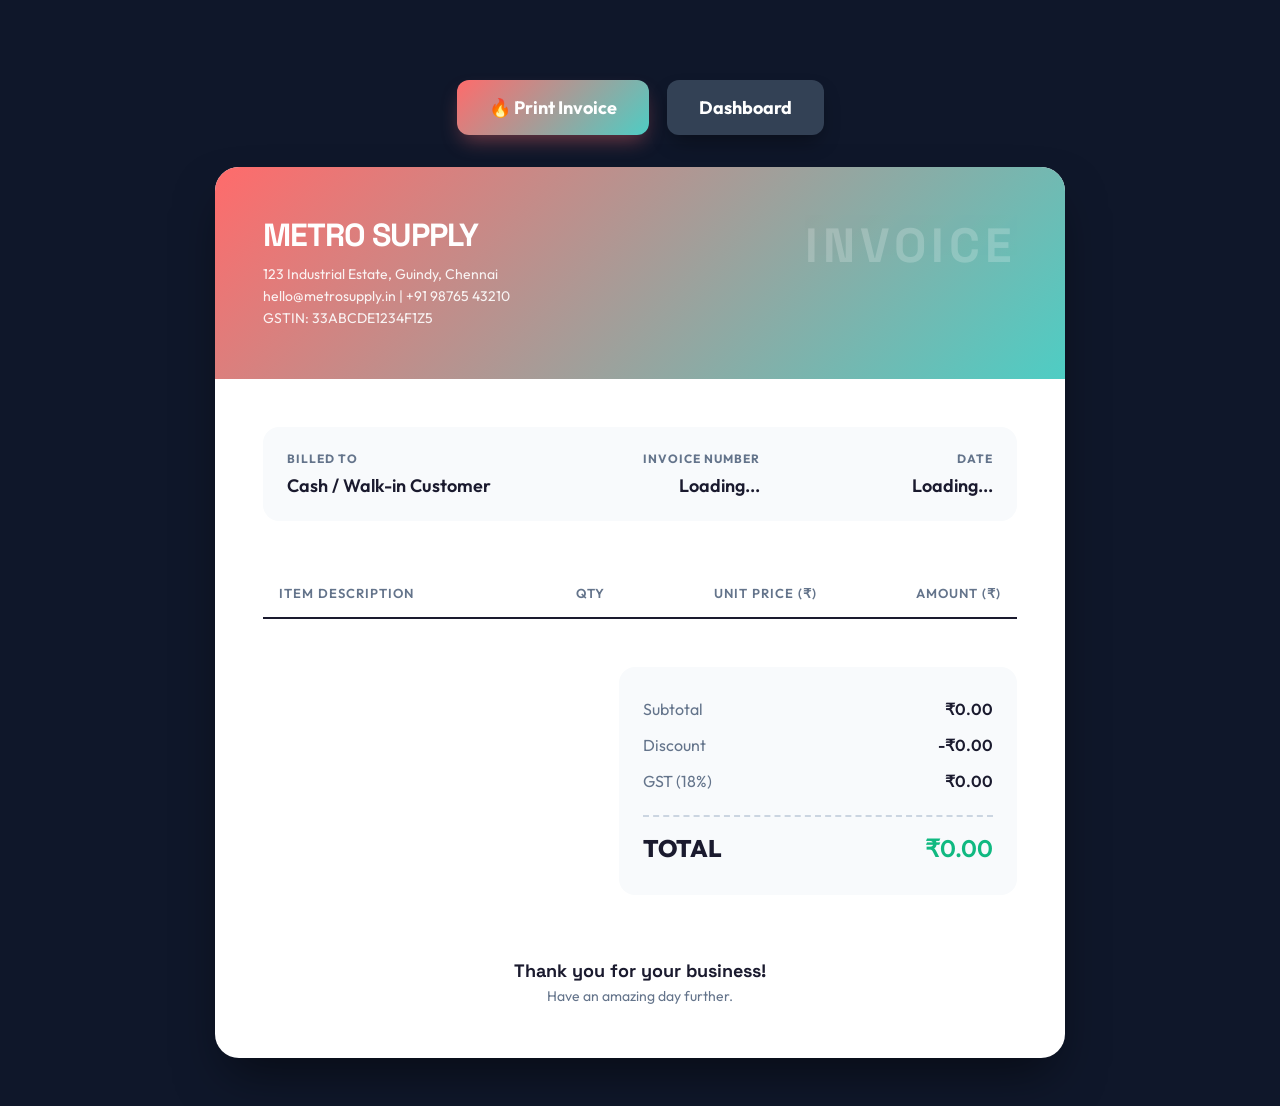
<file: templates/invoice.html>
<!DOCTYPE html>
<html lang="en">
<head>
    <meta charset="UTF-8">
    <meta name="viewport" content="width=device-width, initial-scale=1.0">
    <title>Invoice - Metro Supply</title>
    <link href="https://fonts.googleapis.com/css2?family=Outfit:wght@300;400;600;800&family=Space+Grotesk:wght@400;700&display=swap" rel="stylesheet">
    <style>
        :root {
            --brand-gradient: linear-gradient(135deg, #FF6B6B 0%, #4ECDC4 100%);
            --text-dark: #1A1A2E;
            --text-muted: #64748B;
            --bg-page: #0F172A;
            --bg-invoice: #FFFFFF;
            --border-light: #E2E8F0;
        }
        body {
            font-family: 'Outfit', sans-serif;
            background: var(--bg-page);
            margin: 0;
            padding: 3rem;
            display: flex;
            justify-content: center;
            color: var(--text-dark);
        }
        .invoice-wrapper {
            background: var(--bg-invoice);
            width: 100%;
            max-width: 850px;
            padding: 0;
            border-radius: 24px;
            box-shadow: 0 25px 50px -12px rgba(0,0,0,0.5);
            overflow: hidden;
            position: relative;
        }
        .invoice-header {
            background: var(--brand-gradient);
            padding: 3rem;
            color: white;
            display: flex;
            justify-content: space-between;
            align-items: flex-start;
        }
        .brand-name {
            font-family: 'Space Grotesk', sans-serif;
            font-size: 32px;
            font-weight: 800;
            margin: 0 0 10px 0;
            letter-spacing: -1px;
            text-transform: uppercase;
        }
        .brand-details p {
            margin: 4px 0;
            font-size: 14px;
            opacity: 0.9;
        }
        .invoice-title {
            font-family: 'Space Grotesk', sans-serif;
            font-size: 48px;
            font-weight: 800;
            margin: 0;
            opacity: 0.2;
            text-transform: uppercase;
            letter-spacing: 5px;
        }
        
        .invoice-body {
            padding: 3rem;
        }

        .meta-section {
            display: flex;
            justify-content: space-between;
            margin-bottom: 3rem;
            background: #F8FAFC;
            padding: 24px;
            border-radius: 16px;
        }

        .meta-group strong {
            display: block;
            color: var(--text-muted);
            text-transform: uppercase;
            font-size: 12px;
            letter-spacing: 1px;
            margin-bottom: 8px;
        }
        .meta-group span {
            font-size: 18px;
            font-weight: 600;
        }

        .invoice-table {
            width: 100%;
            border-collapse: separate;
            border-spacing: 0;
            margin-bottom: 3rem;
        }
        .invoice-table th, .invoice-table td {
            padding: 16px;
            border-bottom: 1px solid var(--border-light);
            text-align: left;
        }
        .invoice-table th {
            color: var(--text-muted);
            font-size: 13px;
            text-transform: uppercase;
            letter-spacing: 1px;
            font-weight: 600;
            border-bottom: 2px solid var(--text-dark);
        }
        .invoice-table td.num, .invoice-table th.num {
            text-align: right;
        }
        .invoice-table tbody tr {
            transition: all 0.2s;
        }
        .invoice-table tbody tr:hover {
            background: #F8FAFC;
        }

        .totals-section {
            display: flex;
            justify-content: flex-end;
        }
        .totals-box {
            width: 350px;
            background: #F8FAFC;
            padding: 24px;
            border-radius: 16px;
        }
        .total-row {
            display: flex;
            justify-content: space-between;
            padding: 8px 0;
            font-size: 16px;
            color: var(--text-muted);
        }
        .total-row span:last-child {
            color: var(--text-dark);
            font-weight: 600;
        }
        .total-row.grand-total {
            margin-top: 16px;
            padding-top: 16px;
            border-top: 2px dashed #CBD5E1;
            font-size: 24px;
            color: var(--text-dark);
            font-weight: 800;
        }
        .total-row.grand-total span:last-child {
            color: #10B981;
        }

        .thank-you {
            text-align: center;
            margin-top: 4rem;
            color: var(--text-muted);
            font-size: 14px;
        }
        .thank-you p { margin: 5px 0; }
        .thank-you span {
            font-family: 'Space Grotesk', sans-serif;
            font-weight: 700;
            color: var(--text-dark);
            font-size: 18px;
        }

        .action-bar {
            text-align: center;
            margin-top: 2rem;
            margin-bottom: 2rem;
        }
        .glow-btn {
            background: var(--brand-gradient);
            color: white;
            border: none;
            padding: 16px 32px;
            border-radius: 12px;
            font-family: 'Outfit', sans-serif;
            font-size: 18px;
            font-weight: 700;
            cursor: pointer;
            text-decoration: none;
            box-shadow: 0 10px 20px -5px rgba(255, 107, 107, 0.4);
            transition: all 0.3s cubic-bezier(0.25, 0.8, 0.25, 1);
            display: inline-block;
        }
        .glow-btn:hover {
            transform: translateY(-3px) scale(1.02);
            box-shadow: 0 15px 25px -5px rgba(255, 107, 107, 0.6);
        }

        @media print {
            body { background: white; padding: 0; display: block; }
            .invoice-wrapper { box-shadow: none; max-width: 100%; border-radius: 0; }
            .action-bar { display: none; }
            .invoice-header { -webkit-print-color-adjust: exact; print-color-adjust: exact; }
            .meta-section, .totals-box { -webkit-print-color-adjust: exact; print-color-adjust: exact; }
        }
    </style>
</head>
<body>

    <div style="width: 100%; max-width: 850px; margin: 0 auto;">
        <div class="action-bar">
            <button class="glow-btn" onclick="window.print()">🔥 Print Invoice</button>
            <a href="/" class="glow-btn" style="background:#334155; box-shadow: 0 10px 20px -5px rgba(0,0,0,0.4); margin-left:15px;">Dashboard</a>
        </div>

        <div class="invoice-wrapper">
            <div class="invoice-header">
                <div>
                    <h1 class="brand-name">Metro Supply</h1>
                    <div class="brand-details">
                        <p>123 Industrial Estate, Guindy, Chennai</p>
                        <p>hello@metrosupply.in | +91 98765 43210</p>
                        <p>GSTIN: 33ABCDE1234F1Z5</p>
                    </div>
                </div>
                <h2 class="invoice-title">INVOICE</h2>
            </div>
            
            <div class="invoice-body">
                <div class="meta-section">
                    <div class="meta-group">
                        <strong>Billed To</strong>
                        <span>Cash / Walk-in Customer</span>
                    </div>
                    <div class="meta-group" style="text-align: right;">
                        <strong>Invoice Number</strong>
                        <span id="inv-id">Loading...</span>
                    </div>
                    <div class="meta-group" style="text-align: right;">
                        <strong>Date</strong>
                        <span id="inv-date">Loading...</span>
                    </div>
                </div>

                <table class="invoice-table">
                    <thead>
                        <tr>
                            <th>Item Description</th>
                            <th class="num">Qty</th>
                            <th class="num">Unit Price (₹)</th>
                            <th class="num">Amount (₹)</th>
                        </tr>
                    </thead>
                    <tbody id="inv-items">
                        <!-- Items injected here -->
                    </tbody>
                </table>

                <div class="totals-section">
                    <div class="totals-box">
                        <div class="total-row">
                            <span>Subtotal</span>
                            <span id="inv-subtotal">₹0.00</span>
                        </div>
                        <div class="total-row">
                            <span>Discount</span>
                            <span id="inv-discount">-₹0.00</span>
                        </div>
                        <div class="total-row">
                            <span>GST (18%)</span>
                            <span id="inv-gst">₹0.00</span>
                        </div>
                        <div class="total-row grand-total">
                            <span>TOTAL</span>
                            <span id="inv-total">₹0.00</span>
                        </div>
                    </div>
                </div>

                <div class="thank-you">
                    <span>Thank you for your business!</span>
                    <p>Have an amazing day further.</p>
                </div>
            </div>
        </div>
    </div>

    <script>
        document.addEventListener('DOMContentLoaded', () => {
            const billDataStr = localStorage.getItem('last_bill');
            if(billDataStr) {
                try {
                    const data = JSON.parse(billDataStr);
                    document.getElementById('inv-id').innerText = data.bill_id;
                    document.getElementById('inv-date').innerText = data.date;
                    
                    const tbody = document.getElementById('inv-items');
                    tbody.innerHTML = '';
                    
                    data.items.forEach(item => {
                        const tr = document.createElement('tr');
                        tr.innerHTML = `
                            <td style="font-weight:600;">${item.name}</td>
                            <td class="num">${item.quantity}</td>
                            <td class="num">${item.price.toFixed(2)}</td>
                            <td class="num">${item.total.toFixed(2)}</td>
                        `;
                        tbody.appendChild(tr);
                    });
                    
                    document.getElementById('inv-subtotal').innerText = `₹${data.subtotal.toFixed(2)}`;
                    document.getElementById('inv-discount').innerText = `-₹${data.discount.toFixed(2)}`;
                    document.getElementById('inv-gst').innerText = `₹${data.gst.toFixed(2)}`;
                    document.getElementById('inv-total').innerText = `₹${data.total.toFixed(2)}`;
                } catch (e) {
                    console.error("Parse failed");
                }
            }
        });
    </script>
</body>
</html>
</file>
